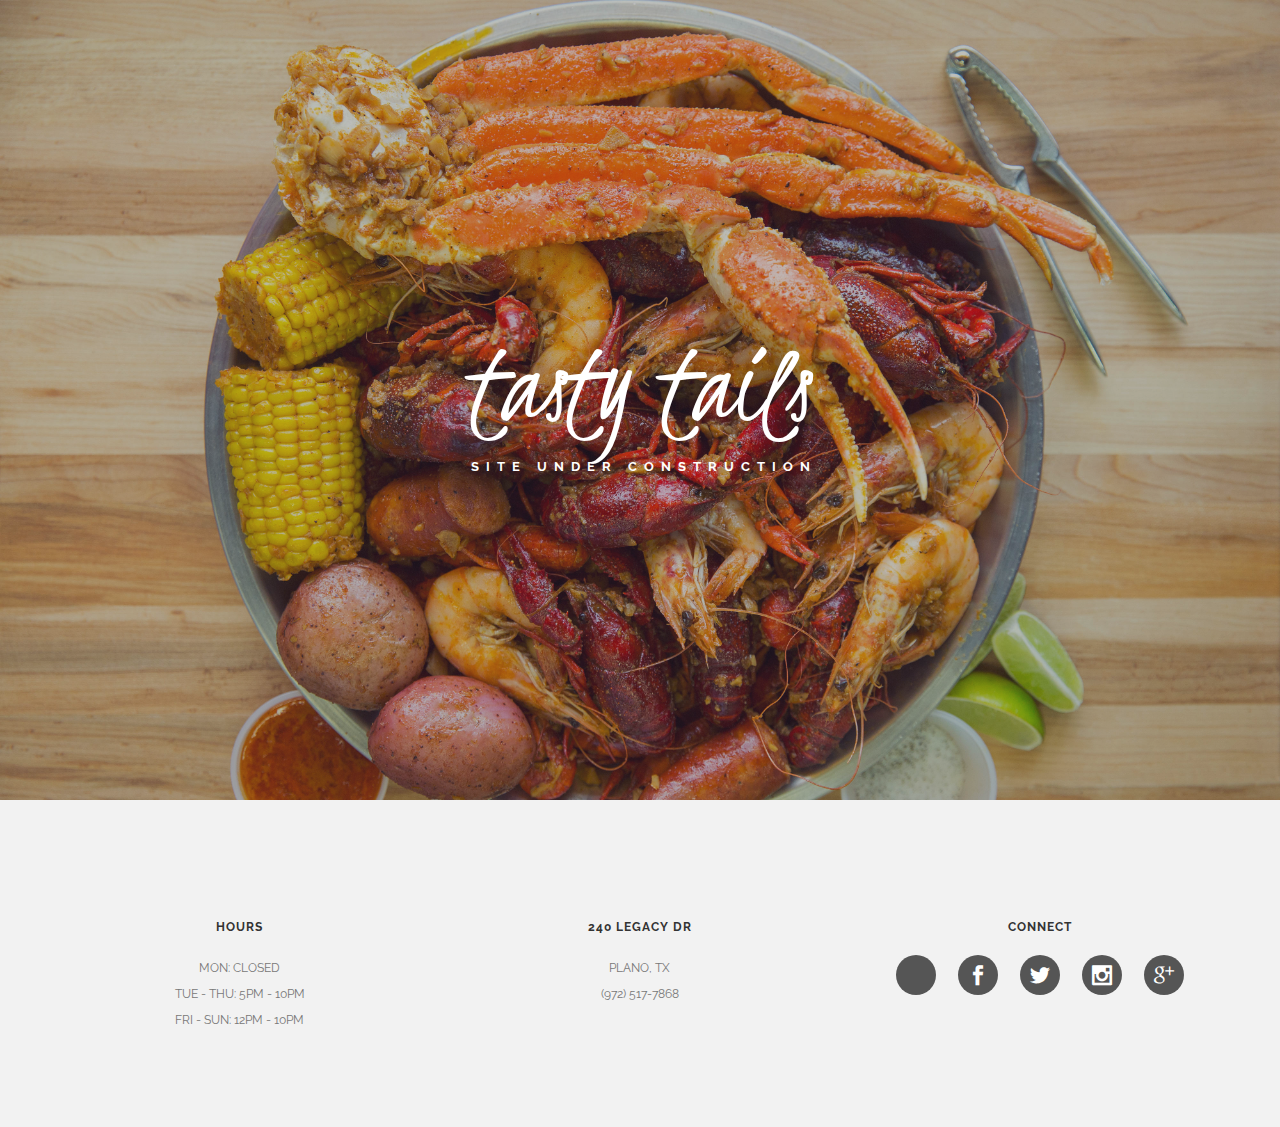
<file: index1.html>
<!doctype html>
<html class="no-js" lang="en">
  <head>
    <meta charset="utf-8" />
    <meta name="viewport" content="width=device-width, initial-scale=1.0" />
    <title>Tasty Tails Seafood</title>
    <link rel="stylesheet" href="css/foundation.css" />
    <link rel="stylesheet" href="css/flexslider.css" />
    <link rel="stylesheet" href="css/elegant-icons.css" />
    <link rel="stylesheet" href="css/line-icons.css" />
    <link rel="stylesheet" href="css/jquery-ui.min.css" />
    <link rel="stylesheet" href="css/style.css" />
    <link rel="stylesheet" href="css/responsive.css" />
    <link href='http://fonts.googleapis.com/css?family=Raleway:400,300,700%7CKristi%7CNixie+One' rel='stylesheet' type='text/css'>
    <script src="js/vendor/modernizr.js"></script>
  </head>
  <body>
	
			<div class="nav-container"></div>
			<div class="main-container">
			
			<section class="hero-slider parallax-header">
		<ul class="slides">
			<li>
				<div class="background-image-holder parallax-background">
					<div class="overlay background-dark-grey"></div>
					<img alt="Slide Background" class="background-image" src="img/trinity_rotated.jpg">
				</div>
				
				<!-- <div class="video-wrapper">
					<video autoplay="" muted="" loop="">
						<source src="video/video.webm" type="video/webm">
						<source src="video/video.mp4" type="video/mp4">
						<source src="video/video.ogv" type="video/ogg">	
					</video>
					<div class="overlay background-dark-grey"></div>
				</div> -->
			
			
				<div class="row slide-content parallax-title">
					<div class="medium-12 columns text-center">
						<div class="headline-style-1 parallax-title">
							<h1 class="text-white">Tasty Tails</h1>
							<span class="sub-title text-white">Site Under Construction</span>
						</div>
				
					</div>
				</div>
			</li>
		
			
		
		</ul>
	  </section>

	  
	  </div><!--end of main container-->
			<div class="footer-container">
			<footer class="footer-contact">
	  	<!-- <div class="row">
	  		<div class="medium-12 columns text-center">
				<div class="logo-holder">
					<img alt="Logo" src="img/logo-dark.png">
				</div>
				<hr>
	  		</div>
	  	</div> -->
	  	
	  	<div class="row">
	  		<div class="medium-4 columns text-center">
	  			<span class="sub-title">Hours</span>
	  			<p>
	  				Mon: Closed<br>
	  				Tue - Thu: 5PM - 10PM<br>
	  				Fri - Sun: 12PM - 10PM
	  			</p>
	  		</div>
	  		
	  		<div class="medium-4 columns text-center">
	  			<span class="sub-title">240 Legacy Dr </span>
	  			<p>
	  				Plano, TX<br>
	  				(972) 517-7868
	  			</p>
	  		</div>
	  		
	  		<div class="medium-4 columns text-center">
	  			<span class="sub-title">Connect</span><br>
	  			<ul class="social-profiles">
	  				<li><a href="http://www.yelp.com/biz/tasty-tails-plano" target="_blank"><i class="icon social_yelp"></i></a></li>
					<li><a href="https://www.facebook.com/TastyTails" target="_blank"><i class="icon social_facebook"></i></a></li>
					<li><a href="https://twitter.com/tasty_tails" target="_blank"><i class="icon social_twitter"></i></a></li>
					<li><a href="https://instagram.com/tastytails/" target="_blank"><i class="icon social_instagram"></i></a></li>
					<li><a href="https://plus.google.com/+TastyTailsPlano/posts" target="_blank"><i class="icon social_googleplus"></i></a></li>
				</ul>
	  		</div>
	  	</div>
	  </footer>
		</div>	
		
	<script src="js/vendor/jquery.js"></script>
    <script src="js/foundation.min.js"></script>
    <script src="js/smooth-scroll.js"></script>
    <script src="js/skrollr.min.js"></script>
    <script src="js/spectragram.js"></script>
    <script src="js/jquery-ui.min.js"></script>
    <script src="js/jquery.flexslider-min.js"></script>  
    <script src="js/scripts.js"></script>
    <script>
      $(document).foundation();
    </script>
  </body>
</html>
</file>
<file: css/elegant-icons.css>
@font-face {
	font-family: 'ElegantIcons';
	src:url('../fonts/ElegantIcons.eot');
	src:url('../fonts/ElegantIcons.eot?#iefix') format('embedded-opentype'),
		url('../fonts/ElegantIcons.woff') format('woff'),
		url('../fonts/ElegantIcons.ttf') format('truetype'),
		url('../fonts/ElegantIcons.svg#ElegantIcons') format('svg');
	font-weight: normal;
	font-style: normal;
}

/* Use the following CSS code if you want to use data attributes for inserting your icons */
[data-icon]:before {
	font-family: 'ElegantIcons';
	content: attr(data-icon);
	speak: none;
	font-weight: normal;
	font-variant: normal;
	text-transform: none;
	line-height: 1;
	-webkit-font-smoothing: antialiased;
	-moz-osx-font-smoothing: grayscale;
}

/* Use the following CSS code if you want to have a class per icon */
/*
Instead of a list of all class selectors,
you can use the generic selector below, but it's slower:
[class*="your-class-prefix"] {
*/
.arrow_up, .arrow_down, .arrow_left, .arrow_right, .arrow_left-up, .arrow_right-up, .arrow_right-down, .arrow_left-down, .arrow-up-down, .arrow_up-down_alt, .arrow_left-right_alt, .arrow_left-right, .arrow_expand_alt2, .arrow_expand_alt, .arrow_condense, .arrow_expand, .arrow_move, .arrow_carrot-up, .arrow_carrot-down, .arrow_carrot-left, .arrow_carrot-right, .arrow_carrot-2up, .arrow_carrot-2down, .arrow_carrot-2left, .arrow_carrot-2right, .arrow_carrot-up_alt2, .arrow_carrot-down_alt2, .arrow_carrot-left_alt2, .arrow_carrot-right_alt2, .arrow_carrot-2up_alt2, .arrow_carrot-2down_alt2, .arrow_carrot-2left_alt2, .arrow_carrot-2right_alt2, .arrow_triangle-up, .arrow_triangle-down, .arrow_triangle-left, .arrow_triangle-right, .arrow_triangle-up_alt2, .arrow_triangle-down_alt2, .arrow_triangle-left_alt2, .arrow_triangle-right_alt2, .arrow_back, .icon_minus-06, .icon_plus, .icon_close, .icon_check, .icon_minus_alt2, .icon_plus_alt2, .icon_close_alt2, .icon_check_alt2, .icon_zoom-out_alt, .icon_zoom-in_alt, .icon_search, .icon_box-empty, .icon_box-selected, .icon_minus-box, .icon_plus-box, .icon_box-checked, .icon_circle-empty, .icon_circle-slelected, .icon_stop_alt2, .icon_stop, .icon_pause_alt2, .icon_pause, .icon_menu, .icon_menu-square_alt2, .icon_menu-circle_alt2, .icon_ul, .icon_ol, .icon_adjust-horiz, .icon_adjust-vert, .icon_document_alt, .icon_documents_alt, .icon_pencil, .icon_pencil-edit_alt, .icon_pencil-edit, .icon_folder-alt, .icon_folder-open_alt, .icon_folder-add_alt, .icon_info_alt, .icon_error-oct_alt, .icon_error-circle_alt, .icon_error-triangle_alt, .icon_question_alt2, .icon_question, .icon_comment_alt, .icon_chat_alt, .icon_vol-mute_alt, .icon_volume-low_alt, .icon_volume-high_alt, .icon_quotations, .icon_quotations_alt2, .icon_clock_alt, .icon_lock_alt, .icon_lock-open_alt, .icon_key_alt, .icon_cloud_alt, .icon_cloud-upload_alt, .icon_cloud-download_alt, .icon_image, .icon_images, .icon_lightbulb_alt, .icon_gift_alt, .icon_house_alt, .icon_genius, .icon_mobile, .icon_tablet, .icon_laptop, .icon_desktop, .icon_camera_alt, .icon_mail_alt, .icon_cone_alt, .icon_ribbon_alt, .icon_bag_alt, .icon_creditcard, .icon_cart_alt, .icon_paperclip, .icon_tag_alt, .icon_tags_alt, .icon_trash_alt, .icon_cursor_alt, .icon_mic_alt, .icon_compass_alt, .icon_pin_alt, .icon_pushpin_alt, .icon_map_alt, .icon_drawer_alt, .icon_toolbox_alt, .icon_book_alt, .icon_calendar, .icon_film, .icon_table, .icon_contacts_alt, .icon_headphones, .icon_lifesaver, .icon_piechart, .icon_refresh, .icon_link_alt, .icon_link, .icon_loading, .icon_blocked, .icon_archive_alt, .icon_heart_alt, .icon_star_alt, .icon_star-half_alt, .icon_star, .icon_star-half, .icon_tools, .icon_tool, .icon_cog, .icon_cogs, .arrow_up_alt, .arrow_down_alt, .arrow_left_alt, .arrow_right_alt, .arrow_left-up_alt, .arrow_right-up_alt, .arrow_right-down_alt, .arrow_left-down_alt, .arrow_condense_alt, .arrow_expand_alt3, .arrow_carrot_up_alt, .arrow_carrot-down_alt, .arrow_carrot-left_alt, .arrow_carrot-right_alt, .arrow_carrot-2up_alt, .arrow_carrot-2dwnn_alt, .arrow_carrot-2left_alt, .arrow_carrot-2right_alt, .arrow_triangle-up_alt, .arrow_triangle-down_alt, .arrow_triangle-left_alt, .arrow_triangle-right_alt, .icon_minus_alt, .icon_plus_alt, .icon_close_alt, .icon_check_alt, .icon_zoom-out, .icon_zoom-in, .icon_stop_alt, .icon_menu-square_alt, .icon_menu-circle_alt, .icon_document, .icon_documents, .icon_pencil_alt, .icon_folder, .icon_folder-open, .icon_folder-add, .icon_folder_upload, .icon_folder_download, .icon_info, .icon_error-circle, .icon_error-oct, .icon_error-triangle, .icon_question_alt, .icon_comment, .icon_chat, .icon_vol-mute, .icon_volume-low, .icon_volume-high, .icon_quotations_alt, .icon_clock, .icon_lock, .icon_lock-open, .icon_key, .icon_cloud, .icon_cloud-upload, .icon_cloud-download, .icon_lightbulb, .icon_gift, .icon_house, .icon_camera, .icon_mail, .icon_cone, .icon_ribbon, .icon_bag, .icon_cart, .icon_tag, .icon_tags, .icon_trash, .icon_cursor, .icon_mic, .icon_compass, .icon_pin, .icon_pushpin, .icon_map, .icon_drawer, .icon_toolbox, .icon_book, .icon_contacts, .icon_archive, .icon_heart, .icon_profile, .icon_group, .icon_grid-2x2, .icon_grid-3x3, .icon_music, .icon_pause_alt, .icon_phone, .icon_upload, .icon_download, .social_facebook, .social_twitter, .social_pinterest, .social_googleplus, .social_tumblr, .social_tumbleupon, .social_wordpress, .social_instagram, .social_dribbble, .social_vimeo, .social_linkedin, .social_rss, .social_deviantart, .social_share, .social_myspace, .social_skype, .social_youtube, .social_picassa, .social_googledrive, .social_flickr, .social_blogger, .social_spotify, .social_delicious, .social_facebook_circle, .social_twitter_circle, .social_pinterest_circle, .social_googleplus_circle, .social_tumblr_circle, .social_stumbleupon_circle, .social_wordpress_circle, .social_instagram_circle, .social_dribbble_circle, .social_vimeo_circle, .social_linkedin_circle, .social_rss_circle, .social_deviantart_circle, .social_share_circle, .social_myspace_circle, .social_skype_circle, .social_youtube_circle, .social_picassa_circle, .social_googledrive_alt2, .social_flickr_circle, .social_blogger_circle, .social_spotify_circle, .social_delicious_circle, .social_facebook_square, .social_twitter_square, .social_pinterest_square, .social_googleplus_square, .social_tumblr_square, .social_stumbleupon_square, .social_wordpress_square, .social_instagram_square, .social_dribbble_square, .social_vimeo_square, .social_linkedin_square, .social_rss_square, .social_deviantart_square, .social_share_square, .social_myspace_square, .social_skype_square, .social_youtube_square, .social_picassa_square, .social_googledrive_square, .social_flickr_square, .social_blogger_square, .social_spotify_square, .social_delicious_square, .icon_printer, .icon_calulator, .icon_building, .icon_floppy, .icon_drive, .icon_search-2, .icon_id, .icon_id-2, .icon_puzzle, .icon_like, .icon_dislike, .icon_mug, .icon_currency, .icon_wallet, .icon_pens, .icon_easel, .icon_flowchart, .icon_datareport, .icon_briefcase, .icon_shield, .icon_percent, .icon_globe, .icon_globe-2, .icon_target, .icon_hourglass, .icon_balance, .icon_rook, .icon_printer-alt, .icon_calculator_alt, .icon_building_alt, .icon_floppy_alt, .icon_drive_alt, .icon_search_alt, .icon_id_alt, .icon_id-2_alt, .icon_puzzle_alt, .icon_like_alt, .icon_dislike_alt, .icon_mug_alt, .icon_currency_alt, .icon_wallet_alt, .icon_pens_alt, .icon_easel_alt, .icon_flowchart_alt, .icon_datareport_alt, .icon_briefcase_alt, .icon_shield_alt, .icon_percent_alt, .icon_globe_alt, .icon_clipboard {
	font-family: 'ElegantIcons';
	speak: none;
	font-style: normal;
	font-weight: normal;
	font-variant: normal;
	text-transform: none;
	line-height: 1;
	-webkit-font-smoothing: antialiased;
}
.arrow_up:before {
	content: "\21";
}
.arrow_down:before {
	content: "\22";
}
.arrow_left:before {
	content: "\23";
}
.arrow_right:before {
	content: "\24";
}
.arrow_left-up:before {
	content: "\25";
}
.arrow_right-up:before {
	content: "\26";
}
.arrow_right-down:before {
	content: "\27";
}
.arrow_left-down:before {
	content: "\28";
}
.arrow-up-down:before {
	content: "\29";
}
.arrow_up-down_alt:before {
	content: "\2a";
}
.arrow_left-right_alt:before {
	content: "\2b";
}
.arrow_left-right:before {
	content: "\2c";
}
.arrow_expand_alt2:before {
	content: "\2d";
}
.arrow_expand_alt:before {
	content: "\2e";
}
.arrow_condense:before {
	content: "\2f";
}
.arrow_expand:before {
	content: "\30";
}
.arrow_move:before {
	content: "\31";
}
.arrow_carrot-up:before {
	content: "\32";
}
.arrow_carrot-down:before {
	content: "\33";
}
.arrow_carrot-left:before {
	content: "\34";
}
.arrow_carrot-right:before {
	content: "\35";
}
.arrow_carrot-2up:before {
	content: "\36";
}
.arrow_carrot-2down:before {
	content: "\37";
}
.arrow_carrot-2left:before {
	content: "\38";
}
.arrow_carrot-2right:before {
	content: "\39";
}
.arrow_carrot-up_alt2:before {
	content: "\3a";
}
.arrow_carrot-down_alt2:before {
	content: "\3b";
}
.arrow_carrot-left_alt2:before {
	content: "\3c";
}
.arrow_carrot-right_alt2:before {
	content: "\3d";
}
.arrow_carrot-2up_alt2:before {
	content: "\3e";
}
.arrow_carrot-2down_alt2:before {
	content: "\3f";
}
.arrow_carrot-2left_alt2:before {
	content: "\40";
}
.arrow_carrot-2right_alt2:before {
	content: "\41";
}
.arrow_triangle-up:before {
	content: "\42";
}
.arrow_triangle-down:before {
	content: "\43";
}
.arrow_triangle-left:before {
	content: "\44";
}
.arrow_triangle-right:before {
	content: "\45";
}
.arrow_triangle-up_alt2:before {
	content: "\46";
}
.arrow_triangle-down_alt2:before {
	content: "\47";
}
.arrow_triangle-left_alt2:before {
	content: "\48";
}
.arrow_triangle-right_alt2:before {
	content: "\49";
}
.arrow_back:before {
	content: "\4a";
}
.icon_minus-06:before {
	content: "\4b";
}
.icon_plus:before {
	content: "\4c";
}
.icon_close:before {
	content: "\4d";
}
.icon_check:before {
	content: "\4e";
}
.icon_minus_alt2:before {
	content: "\4f";
}
.icon_plus_alt2:before {
	content: "\50";
}
.icon_close_alt2:before {
	content: "\51";
}
.icon_check_alt2:before {
	content: "\52";
}
.icon_zoom-out_alt:before {
	content: "\53";
}
.icon_zoom-in_alt:before {
	content: "\54";
}
.icon_search:before {
	content: "\55";
}
.icon_box-empty:before {
	content: "\56";
}
.icon_box-selected:before {
	content: "\57";
}
.icon_minus-box:before {
	content: "\58";
}
.icon_plus-box:before {
	content: "\59";
}
.icon_box-checked:before {
	content: "\5a";
}
.icon_circle-empty:before {
	content: "\5b";
}
.icon_circle-slelected:before {
	content: "\5c";
}
.icon_stop_alt2:before {
	content: "\5d";
}
.icon_stop:before {
	content: "\5e";
}
.icon_pause_alt2:before {
	content: "\5f";
}
.icon_pause:before {
	content: "\60";
}
.icon_menu:before {
	content: "\61";
}
.icon_menu-square_alt2:before {
	content: "\62";
}
.icon_menu-circle_alt2:before {
	content: "\63";
}
.icon_ul:before {
	content: "\64";
}
.icon_ol:before {
	content: "\65";
}
.icon_adjust-horiz:before {
	content: "\66";
}
.icon_adjust-vert:before {
	content: "\67";
}
.icon_document_alt:before {
	content: "\68";
}
.icon_documents_alt:before {
	content: "\69";
}
.icon_pencil:before {
	content: "\6a";
}
.icon_pencil-edit_alt:before {
	content: "\6b";
}
.icon_pencil-edit:before {
	content: "\6c";
}
.icon_folder-alt:before {
	content: "\6d";
}
.icon_folder-open_alt:before {
	content: "\6e";
}
.icon_folder-add_alt:before {
	content: "\6f";
}
.icon_info_alt:before {
	content: "\70";
}
.icon_error-oct_alt:before {
	content: "\71";
}
.icon_error-circle_alt:before {
	content: "\72";
}
.icon_error-triangle_alt:before {
	content: "\73";
}
.icon_question_alt2:before {
	content: "\74";
}
.icon_question:before {
	content: "\75";
}
.icon_comment_alt:before {
	content: "\76";
}
.icon_chat_alt:before {
	content: "\77";
}
.icon_vol-mute_alt:before {
	content: "\78";
}
.icon_volume-low_alt:before {
	content: "\79";
}
.icon_volume-high_alt:before {
	content: "\7a";
}
.icon_quotations:before {
	content: "\7b";
}
.icon_quotations_alt2:before {
	content: "\7c";
}
.icon_clock_alt:before {
	content: "\7d";
}
.icon_lock_alt:before {
	content: "\7e";
}
.icon_lock-open_alt:before {
	content: "\e000";
}
.icon_key_alt:before {
	content: "\e001";
}
.icon_cloud_alt:before {
	content: "\e002";
}
.icon_cloud-upload_alt:before {
	content: "\e003";
}
.icon_cloud-download_alt:before {
	content: "\e004";
}
.icon_image:before {
	content: "\e005";
}
.icon_images:before {
	content: "\e006";
}
.icon_lightbulb_alt:before {
	content: "\e007";
}
.icon_gift_alt:before {
	content: "\e008";
}
.icon_house_alt:before {
	content: "\e009";
}
.icon_genius:before {
	content: "\e00a";
}
.icon_mobile:before {
	content: "\e00b";
}
.icon_tablet:before {
	content: "\e00c";
}
.icon_laptop:before {
	content: "\e00d";
}
.icon_desktop:before {
	content: "\e00e";
}
.icon_camera_alt:before {
	content: "\e00f";
}
.icon_mail_alt:before {
	content: "\e010";
}
.icon_cone_alt:before {
	content: "\e011";
}
.icon_ribbon_alt:before {
	content: "\e012";
}
.icon_bag_alt:before {
	content: "\e013";
}
.icon_creditcard:before {
	content: "\e014";
}
.icon_cart_alt:before {
	content: "\e015";
}
.icon_paperclip:before {
	content: "\e016";
}
.icon_tag_alt:before {
	content: "\e017";
}
.icon_tags_alt:before {
	content: "\e018";
}
.icon_trash_alt:before {
	content: "\e019";
}
.icon_cursor_alt:before {
	content: "\e01a";
}
.icon_mic_alt:before {
	content: "\e01b";
}
.icon_compass_alt:before {
	content: "\e01c";
}
.icon_pin_alt:before {
	content: "\e01d";
}
.icon_pushpin_alt:before {
	content: "\e01e";
}
.icon_map_alt:before {
	content: "\e01f";
}
.icon_drawer_alt:before {
	content: "\e020";
}
.icon_toolbox_alt:before {
	content: "\e021";
}
.icon_book_alt:before {
	content: "\e022";
}
.icon_calendar:before {
	content: "\e023";
}
.icon_film:before {
	content: "\e024";
}
.icon_table:before {
	content: "\e025";
}
.icon_contacts_alt:before {
	content: "\e026";
}
.icon_headphones:before {
	content: "\e027";
}
.icon_lifesaver:before {
	content: "\e028";
}
.icon_piechart:before {
	content: "\e029";
}
.icon_refresh:before {
	content: "\e02a";
}
.icon_link_alt:before {
	content: "\e02b";
}
.icon_link:before {
	content: "\e02c";
}
.icon_loading:before {
	content: "\e02d";
}
.icon_blocked:before {
	content: "\e02e";
}
.icon_archive_alt:before {
	content: "\e02f";
}
.icon_heart_alt:before {
	content: "\e030";
}
.icon_star_alt:before {
	content: "\e031";
}
.icon_star-half_alt:before {
	content: "\e032";
}
.icon_star:before {
	content: "\e033";
}
.icon_star-half:before {
	content: "\e034";
}
.icon_tools:before {
	content: "\e035";
}
.icon_tool:before {
	content: "\e036";
}
.icon_cog:before {
	content: "\e037";
}
.icon_cogs:before {
	content: "\e038";
}
.arrow_up_alt:before {
	content: "\e039";
}
.arrow_down_alt:before {
	content: "\e03a";
}
.arrow_left_alt:before {
	content: "\e03b";
}
.arrow_right_alt:before {
	content: "\e03c";
}
.arrow_left-up_alt:before {
	content: "\e03d";
}
.arrow_right-up_alt:before {
	content: "\e03e";
}
.arrow_right-down_alt:before {
	content: "\e03f";
}
.arrow_left-down_alt:before {
	content: "\e040";
}
.arrow_condense_alt:before {
	content: "\e041";
}
.arrow_expand_alt3:before {
	content: "\e042";
}
.arrow_carrot_up_alt:before {
	content: "\e043";
}
.arrow_carrot-down_alt:before {
	content: "\e044";
}
.arrow_carrot-left_alt:before {
	content: "\e045";
}
.arrow_carrot-right_alt:before {
	content: "\e046";
}
.arrow_carrot-2up_alt:before {
	content: "\e047";
}
.arrow_carrot-2dwnn_alt:before {
	content: "\e048";
}
.arrow_carrot-2left_alt:before {
	content: "\e049";
}
.arrow_carrot-2right_alt:before {
	content: "\e04a";
}
.arrow_triangle-up_alt:before {
	content: "\e04b";
}
.arrow_triangle-down_alt:before {
	content: "\e04c";
}
.arrow_triangle-left_alt:before {
	content: "\e04d";
}
.arrow_triangle-right_alt:before {
	content: "\e04e";
}
.icon_minus_alt:before {
	content: "\e04f";
}
.icon_plus_alt:before {
	content: "\e050";
}
.icon_close_alt:before {
	content: "\e051";
}
.icon_check_alt:before {
	content: "\e052";
}
.icon_zoom-out:before {
	content: "\e053";
}
.icon_zoom-in:before {
	content: "\e054";
}
.icon_stop_alt:before {
	content: "\e055";
}
.icon_menu-square_alt:before {
	content: "\e056";
}
.icon_menu-circle_alt:before {
	content: "\e057";
}
.icon_document:before {
	content: "\e058";
}
.icon_documents:before {
	content: "\e059";
}
.icon_pencil_alt:before {
	content: "\e05a";
}
.icon_folder:before {
	content: "\e05b";
}
.icon_folder-open:before {
	content: "\e05c";
}
.icon_folder-add:before {
	content: "\e05d";
}
.icon_folder_upload:before {
	content: "\e05e";
}
.icon_folder_download:before {
	content: "\e05f";
}
.icon_info:before {
	content: "\e060";
}
.icon_error-circle:before {
	content: "\e061";
}
.icon_error-oct:before {
	content: "\e062";
}
.icon_error-triangle:before {
	content: "\e063";
}
.icon_question_alt:before {
	content: "\e064";
}
.icon_comment:before {
	content: "\e065";
}
.icon_chat:before {
	content: "\e066";
}
.icon_vol-mute:before {
	content: "\e067";
}
.icon_volume-low:before {
	content: "\e068";
}
.icon_volume-high:before {
	content: "\e069";
}
.icon_quotations_alt:before {
	content: "\e06a";
}
.icon_clock:before {
	content: "\e06b";
}
.icon_lock:before {
	content: "\e06c";
}
.icon_lock-open:before {
	content: "\e06d";
}
.icon_key:before {
	content: "\e06e";
}
.icon_cloud:before {
	content: "\e06f";
}
.icon_cloud-upload:before {
	content: "\e070";
}
.icon_cloud-download:before {
	content: "\e071";
}
.icon_lightbulb:before {
	content: "\e072";
}
.icon_gift:before {
	content: "\e073";
}
.icon_house:before {
	content: "\e074";
}
.icon_camera:before {
	content: "\e075";
}
.icon_mail:before {
	content: "\e076";
}
.icon_cone:before {
	content: "\e077";
}
.icon_ribbon:before {
	content: "\e078";
}
.icon_bag:before {
	content: "\e079";
}
.icon_cart:before {
	content: "\e07a";
}
.icon_tag:before {
	content: "\e07b";
}
.icon_tags:before {
	content: "\e07c";
}
.icon_trash:before {
	content: "\e07d";
}
.icon_cursor:before {
	content: "\e07e";
}
.icon_mic:before {
	content: "\e07f";
}
.icon_compass:before {
	content: "\e080";
}
.icon_pin:before {
	content: "\e081";
}
.icon_pushpin:before {
	content: "\e082";
}
.icon_map:before {
	content: "\e083";
}
.icon_drawer:before {
	content: "\e084";
}
.icon_toolbox:before {
	content: "\e085";
}
.icon_book:before {
	content: "\e086";
}
.icon_contacts:before {
	content: "\e087";
}
.icon_archive:before {
	content: "\e088";
}
.icon_heart:before {
	content: "\e089";
}
.icon_profile:before {
	content: "\e08a";
}
.icon_group:before {
	content: "\e08b";
}
.icon_grid-2x2:before {
	content: "\e08c";
}
.icon_grid-3x3:before {
	content: "\e08d";
}
.icon_music:before {
	content: "\e08e";
}
.icon_pause_alt:before {
	content: "\e08f";
}
.icon_phone:before {
	content: "\e090";
}
.icon_upload:before {
	content: "\e091";
}
.icon_download:before {
	content: "\e092";
}
.social_facebook:before {
	content: "\e093";
}
.social_twitter:before {
	content: "\e094";
}
.social_pinterest:before {
	content: "\e095";
}
.social_googleplus:before {
	content: "\e096";
}
.social_tumblr:before {
	content: "\e097";
}
.social_tumbleupon:before {
	content: "\e098";
}
.social_wordpress:before {
	content: "\e099";
}
.social_instagram:before {
	content: "\e09a";
}
.social_dribbble:before {
	content: "\e09b";
}
.social_vimeo:before {
	content: "\e09c";
}
.social_linkedin:before {
	content: "\e09d";
}
.social_rss:before {
	content: "\e09e";
}
.social_deviantart:before {
	content: "\e09f";
}
.social_share:before {
	content: "\e0a0";
}
.social_myspace:before {
	content: "\e0a1";
}
.social_skype:before {
	content: "\e0a2";
}
.social_youtube:before {
	content: "\e0a3";
}
.social_picassa:before {
	content: "\e0a4";
}
.social_googledrive:before {
	content: "\e0a5";
}
.social_flickr:before {
	content: "\e0a6";
}
.social_blogger:before {
	content: "\e0a7";
}
.social_spotify:before {
	content: "\e0a8";
}
.social_delicious:before {
	content: "\e0a9";
}
.social_facebook_circle:before {
	content: "\e0aa";
}
.social_twitter_circle:before {
	content: "\e0ab";
}
.social_pinterest_circle:before {
	content: "\e0ac";
}
.social_googleplus_circle:before {
	content: "\e0ad";
}
.social_tumblr_circle:before {
	content: "\e0ae";
}
.social_stumbleupon_circle:before {
	content: "\e0af";
}
.social_wordpress_circle:before {
	content: "\e0b0";
}
.social_instagram_circle:before {
	content: "\e0b1";
}
.social_dribbble_circle:before {
	content: "\e0b2";
}
.social_vimeo_circle:before {
	content: "\e0b3";
}
.social_linkedin_circle:before {
	content: "\e0b4";
}
.social_rss_circle:before {
	content: "\e0b5";
}
.social_deviantart_circle:before {
	content: "\e0b6";
}
.social_share_circle:before {
	content: "\e0b7";
}
.social_myspace_circle:before {
	content: "\e0b8";
}
.social_skype_circle:before {
	content: "\e0b9";
}
.social_youtube_circle:before {
	content: "\e0ba";
}
.social_picassa_circle:before {
	content: "\e0bb";
}
.social_googledrive_alt2:before {
	content: "\e0bc";
}
.social_flickr_circle:before {
	content: "\e0bd";
}
.social_blogger_circle:before {
	content: "\e0be";
}
.social_spotify_circle:before {
	content: "\e0bf";
}
.social_delicious_circle:before {
	content: "\e0c0";
}
.social_facebook_square:before {
	content: "\e0c1";
}
.social_twitter_square:before {
	content: "\e0c2";
}
.social_pinterest_square:before {
	content: "\e0c3";
}
.social_googleplus_square:before {
	content: "\e0c4";
}
.social_tumblr_square:before {
	content: "\e0c5";
}
.social_stumbleupon_square:before {
	content: "\e0c6";
}
.social_wordpress_square:before {
	content: "\e0c7";
}
.social_instagram_square:before {
	content: "\e0c8";
}
.social_dribbble_square:before {
	content: "\e0c9";
}
.social_vimeo_square:before {
	content: "\e0ca";
}
.social_linkedin_square:before {
	content: "\e0cb";
}
.social_rss_square:before {
	content: "\e0cc";
}
.social_deviantart_square:before {
	content: "\e0cd";
}
.social_share_square:before {
	content: "\e0ce";
}
.social_myspace_square:before {
	content: "\e0cf";
}
.social_skype_square:before {
	content: "\e0d0";
}
.social_youtube_square:before {
	content: "\e0d1";
}
.social_picassa_square:before {
	content: "\e0d2";
}
.social_googledrive_square:before {
	content: "\e0d3";
}
.social_flickr_square:before {
	content: "\e0d4";
}
.social_blogger_square:before {
	content: "\e0d5";
}
.social_spotify_square:before {
	content: "\e0d6";
}
.social_delicious_square:before {
	content: "\e0d7";
}
.icon_printer:before {
	content: "\e103";
}
.icon_calulator:before {
	content: "\e0ee";
}
.icon_building:before {
	content: "\e0ef";
}
.icon_floppy:before {
	content: "\e0e8";
}
.icon_drive:before {
	content: "\e0ea";
}
.icon_search-2:before {
	content: "\e101";
}
.icon_id:before {
	content: "\e107";
}
.icon_id-2:before {
	content: "\e108";
}
.icon_puzzle:before {
	content: "\e102";
}
.icon_like:before {
	content: "\e106";
}
.icon_dislike:before {
	content: "\e0eb";
}
.icon_mug:before {
	content: "\e105";
}
.icon_currency:before {
	content: "\e0ed";
}
.icon_wallet:before {
	content: "\e100";
}
.icon_pens:before {
	content: "\e104";
}
.icon_easel:before {
	content: "\e0e9";
}
.icon_flowchart:before {
	content: "\e109";
}
.icon_datareport:before {
	content: "\e0ec";
}
.icon_briefcase:before {
	content: "\e0fe";
}
.icon_shield:before {
	content: "\e0f6";
}
.icon_percent:before {
	content: "\e0fb";
}
.icon_globe:before {
	content: "\e0e2";
}
.icon_globe-2:before {
	content: "\e0e3";
}
.icon_target:before {
	content: "\e0f5";
}
.icon_hourglass:before {
	content: "\e0e1";
}
.icon_balance:before {
	content: "\e0ff";
}
.icon_rook:before {
	content: "\e0f8";
}
.icon_printer-alt:before {
	content: "\e0fa";
}
.icon_calculator_alt:before {
	content: "\e0e7";
}
.icon_building_alt:before {
	content: "\e0fd";
}
.icon_floppy_alt:before {
	content: "\e0e4";
}
.icon_drive_alt:before {
	content: "\e0e5";
}
.icon_search_alt:before {
	content: "\e0f7";
}
.icon_id_alt:before {
	content: "\e0e0";
}
.icon_id-2_alt:before {
	content: "\e0fc";
}
.icon_puzzle_alt:before {
	content: "\e0f9";
}
.icon_like_alt:before {
	content: "\e0dd";
}
.icon_dislike_alt:before {
	content: "\e0f1";
}
.icon_mug_alt:before {
	content: "\e0dc";
}
.icon_currency_alt:before {
	content: "\e0f3";
}
.icon_wallet_alt:before {
	content: "\e0d8";
}
.icon_pens_alt:before {
	content: "\e0db";
}
.icon_easel_alt:before {
	content: "\e0f0";
}
.icon_flowchart_alt:before {
	content: "\e0df";
}
.icon_datareport_alt:before {
	content: "\e0f2";
}
.icon_briefcase_alt:before {
	content: "\e0f4";
}
.icon_shield_alt:before {
	content: "\e0d9";
}
.icon_percent_alt:before {
	content: "\e0da";
}
.icon_globe_alt:before {
	content: "\e0de";
}
.icon_clipboard:before {
	content: "\e0e6";
}


	.glyph {
		float: left;
		text-align: center;
		padding: .75em;
		margin: .4em 1.5em .75em 0;
		width: 6em;
text-shadow: none;
	}
        .glyph_big {
        font-size: 128px;
        color: #59c5dc;
        float: left;
        margin-right: 20px;
        }

        .glyph div { padding-bottom: 10px;}

	.glyph input {
		font-family: consolas, monospace;
		font-size: 12px;
		width: 100%;
		text-align: center;
		border: 0;
		box-shadow: 0 0 0 1px #ccc;
		padding: .2em;
                -moz-border-radius: 5px;
                -webkit-border-radius: 5px;
	}
	.centered {
		margin-left: auto;
		margin-right: auto;
	}
	.glyph .fs1 {
		font-size: 2em;
	}
</file>
<file: css/line-icons.css>
@font-face {
	font-family: 'et-line';
	src:url('../fonts/et-line.eot');
	src:url('../fonts/et-line.eot?#iefix') format('embedded-opentype'),
		url('../fonts/et-line.woff') format('woff'),
		url('../fonts/et-line.ttf') format('truetype'),
		url('../fonts/et-line.svg#et-line') format('svg');
	font-weight: normal;
	font-style: normal;
}

/* Use the following CSS code if you want to use data attributes for inserting your icons */
[data-icon]:before {
	font-family: 'et-line';
	content: attr(data-icon);
	speak: none;
	font-weight: normal;
	font-variant: normal;
	text-transform: none;
	line-height: 1;
	-webkit-font-smoothing: antialiased;
	-moz-osx-font-smoothing: grayscale;
	display:inline-block;
}

/* Use the following CSS code if you want to have a class per icon */
/*
Instead of a list of all class selectors,
you can use the generic selector below, but it's slower:
[class*="icon-"] {
*/
.icon-mobile, .icon-laptop, .icon-desktop, .icon-tablet, .icon-phone, .icon-document, .icon-documents, .icon-search, .icon-clipboard, .icon-newspaper, .icon-notebook, .icon-book-open, .icon-browser, .icon-calendar, .icon-presentation, .icon-picture, .icon-pictures, .icon-video, .icon-camera, .icon-printer, .icon-toolbox, .icon-briefcase, .icon-wallet, .icon-gift, .icon-bargraph, .icon-grid, .icon-expand, .icon-focus, .icon-edit, .icon-adjustments, .icon-ribbon, .icon-hourglass, .icon-lock, .icon-megaphone, .icon-shield, .icon-trophy, .icon-flag, .icon-map, .icon-puzzle, .icon-basket, .icon-envelope, .icon-streetsign, .icon-telescope, .icon-gears, .icon-key, .icon-paperclip, .icon-attachment, .icon-pricetags, .icon-lightbulb, .icon-layers, .icon-pencil, .icon-tools, .icon-tools-2, .icon-scissors, .icon-paintbrush, .icon-magnifying-glass, .icon-circle-compass, .icon-linegraph, .icon-mic, .icon-strategy, .icon-beaker, .icon-caution, .icon-recycle, .icon-anchor, .icon-profile-male, .icon-profile-female, .icon-bike, .icon-wine, .icon-hotairballoon, .icon-globe, .icon-genius, .icon-map-pin, .icon-dial, .icon-chat, .icon-heart, .icon-cloud, .icon-upload, .icon-download, .icon-target, .icon-hazardous, .icon-piechart, .icon-speedometer, .icon-global, .icon-compass, .icon-lifesaver, .icon-clock, .icon-aperture, .icon-quote, .icon-scope, .icon-alarmclock, .icon-refresh, .icon-happy, .icon-sad, .icon-facebook, .icon-twitter, .icon-googleplus, .icon-rss, .icon-tumblr, .icon-linkedin, .icon-dribbble {
	font-family: 'et-line';
	speak: none;
	font-style: normal;
	font-weight: normal;
	font-variant: normal;
	text-transform: none;
	line-height: 1;
	-webkit-font-smoothing: antialiased;
	-moz-osx-font-smoothing: grayscale;
	display:inline-block;
}
.icon-mobile:before {
	content: "\e000";
}
.icon-laptop:before {
	content: "\e001";
}
.icon-desktop:before {
	content: "\e002";
}
.icon-tablet:before {
	content: "\e003";
}
.icon-phone:before {
	content: "\e004";
}
.icon-document:before {
	content: "\e005";
}
.icon-documents:before {
	content: "\e006";
}
.icon-search:before {
	content: "\e007";
}
.icon-clipboard:before {
	content: "\e008";
}
.icon-newspaper:before {
	content: "\e009";
}
.icon-notebook:before {
	content: "\e00a";
}
.icon-book-open:before {
	content: "\e00b";
}
.icon-browser:before {
	content: "\e00c";
}
.icon-calendar:before {
	content: "\e00d";
}
.icon-presentation:before {
	content: "\e00e";
}
.icon-picture:before {
	content: "\e00f";
}
.icon-pictures:before {
	content: "\e010";
}
.icon-video:before {
	content: "\e011";
}
.icon-camera:before {
	content: "\e012";
}
.icon-printer:before {
	content: "\e013";
}
.icon-toolbox:before {
	content: "\e014";
}
.icon-briefcase:before {
	content: "\e015";
}
.icon-wallet:before {
	content: "\e016";
}
.icon-gift:before {
	content: "\e017";
}
.icon-bargraph:before {
	content: "\e018";
}
.icon-grid:before {
	content: "\e019";
}
.icon-expand:before {
	content: "\e01a";
}
.icon-focus:before {
	content: "\e01b";
}
.icon-edit:before {
	content: "\e01c";
}
.icon-adjustments:before {
	content: "\e01d";
}
.icon-ribbon:before {
	content: "\e01e";
}
.icon-hourglass:before {
	content: "\e01f";
}
.icon-lock:before {
	content: "\e020";
}
.icon-megaphone:before {
	content: "\e021";
}
.icon-shield:before {
	content: "\e022";
}
.icon-trophy:before {
	content: "\e023";
}
.icon-flag:before {
	content: "\e024";
}
.icon-map:before {
	content: "\e025";
}
.icon-puzzle:before {
	content: "\e026";
}
.icon-basket:before {
	content: "\e027";
}
.icon-envelope:before {
	content: "\e028";
}
.icon-streetsign:before {
	content: "\e029";
}
.icon-telescope:before {
	content: "\e02a";
}
.icon-gears:before {
	content: "\e02b";
}
.icon-key:before {
	content: "\e02c";
}
.icon-paperclip:before {
	content: "\e02d";
}
.icon-attachment:before {
	content: "\e02e";
}
.icon-pricetags:before {
	content: "\e02f";
}
.icon-lightbulb:before {
	content: "\e030";
}
.icon-layers:before {
	content: "\e031";
}
.icon-pencil:before {
	content: "\e032";
}
.icon-tools:before {
	content: "\e033";
}
.icon-tools-2:before {
	content: "\e034";
}
.icon-scissors:before {
	content: "\e035";
}
.icon-paintbrush:before {
	content: "\e036";
}
.icon-magnifying-glass:before {
	content: "\e037";
}
.icon-circle-compass:before {
	content: "\e038";
}
.icon-linegraph:before {
	content: "\e039";
}
.icon-mic:before {
	content: "\e03a";
}
.icon-strategy:before {
	content: "\e03b";
}
.icon-beaker:before {
	content: "\e03c";
}
.icon-caution:before {
	content: "\e03d";
}
.icon-recycle:before {
	content: "\e03e";
}
.icon-anchor:before {
	content: "\e03f";
}
.icon-profile-male:before {
	content: "\e040";
}
.icon-profile-female:before {
	content: "\e041";
}
.icon-bike:before {
	content: "\e042";
}
.icon-wine:before {
	content: "\e043";
}
.icon-hotairballoon:before {
	content: "\e044";
}
.icon-globe:before {
	content: "\e045";
}
.icon-genius:before {
	content: "\e046";
}
.icon-map-pin:before {
	content: "\e047";
}
.icon-dial:before {
	content: "\e048";
}
.icon-chat:before {
	content: "\e049";
}
.icon-heart:before {
	content: "\e04a";
}
.icon-cloud:before {
	content: "\e04b";
}
.icon-upload:before {
	content: "\e04c";
}
.icon-download:before {
	content: "\e04d";
}
.icon-target:before {
	content: "\e04e";
}
.icon-hazardous:before {
	content: "\e04f";
}
.icon-piechart:before {
	content: "\e050";
}
.icon-speedometer:before {
	content: "\e051";
}
.icon-global:before {
	content: "\e052";
}
.icon-compass:before {
	content: "\e053";
}
.icon-lifesaver:before {
	content: "\e054";
}
.icon-clock:before {
	content: "\e055";
}
.icon-aperture:before {
	content: "\e056";
}
.icon-quote:before {
	content: "\e057";
}
.icon-scope:before {
	content: "\e058";
}
.icon-alarmclock:before {
	content: "\e059";
}
.icon-refresh:before {
	content: "\e05a";
}
.icon-happy:before {
	content: "\e05b";
}
.icon-sad:before {
	content: "\e05c";
}
.icon-facebook:before {
	content: "\e05d";
}
.icon-twitter:before {
	content: "\e05e";
}
.icon-googleplus:before {
	content: "\e05f";
}
.icon-rss:before {
	content: "\e060";
}
.icon-tumblr:before {
	content: "\e061";
}
.icon-linkedin:before {
	content: "\e062";
}
.icon-dribbble:before {
	content: "\e063";
}
</file>
<file: css/style.css>
/**** GLOBAL STYLES ****/

body{ font-family: 'Raleway',"Helvetica Neue", "Helvetica", Helvetica, Arial, sans-sub-title; color: #777777; -webkit-font-smoothing: antialiased; }
ul{ list-style: none; margin: 0px; }
hr{ margin: 33px 0px; border-color: #e1e1e1; }
.background-highlight{ background: #f5f5f5; }
a:focus{ color: #ddd; }
.button:hover{ color: #fff; }

.main-container{ position: relative; -webkit-transition: all .5s ease; transition: all .5s ease; -moz-transition: all .5s ease; -webkit-transform: translate3d(0,0,0); -moz-transform: translate3d(0,0,0); transform: translate3d(0,0,0); overflow: hidden; -webkit-backface-visibility: hidden;  }

/* LIFE EASIER-ERERS */

.offix{ overflow: hidden; }
.block{ display: block; }

.left-align{ left: 0; }
.right-align{ right: 0; }

/***** TYPOGRAPHY *****/

h1, h2, h3, h4, h5, h6{ font-family: 'Nixie One','Raleway',"Helvetica Neue", "Helvetica", Helvetica, Arial, sans-sub-title; color: #333333; font-weight: 300; text-transform: uppercase;  }
h3{ font-size: 30px; margin-bottom: 33px; }

p{ font-size: 14px; line-height: 26px; }
p:last-child{ margin-bottom: 0px; }
p.lead{ font-size: 26px; color: #333; line-height: 35px; margin-bottom: 22px; }

.sub-title{ text-transform: uppercase; font-weight: bold; letter-spacing: 3px; font-size: 12px; display: inline-block; color: #333333; }
.text-white{ color: #fff; }

.icon-large{ font-size: 33px; display: inline-block; margin-bottom: 22px; }

a.large-link{ font-size: 13px; border-bottom: 1px solid; letter-spacing: 3px; font-weight: bold; padding-bottom: 4px; text-transform: uppercase; margin-bottom: 7px; }

/* TITLE STYLES */

.page-title{ margin-bottom: 66px; }

.title-style-1 span{ text-transform: uppercase; font-size: 22px; color: #333; }
.title-style-1 .span-holder{ padding: 11px; border: 2px solid; background: #fff; position: relative; z-index: 2; display: inline-block; }
.title-style-1 h3{ margin: 0px; line-height: 1; }

/***** COLORS *****/

.background-dark-grey{ background: #333333; }
.background-mid-grey{ background: #f2f2f2; }

/***** SPACING *****/

section{ padding-top: 99px; padding-bottom: 111px; position: relative; z-index: 2; background: #fff; }
.pad-small{ padding-top: 66px; padding-bottom: 66px; }
.pad-large{ padding: 250px 0px !important; }
.pad-small-bottom{ padding-bottom: 77px; }

.push-small{ margin-bottom: 11px; }
.push-large{ margin-bottom: 44px; }

.no-left-pad{ padding-left: 0px !important; }
.no-right-pad{ padding-right: 0px !important; }

/***** BUTTONS *****/

.button{ display: inline-block; background: #444; border-radius: 25px; line-height: 1; padding: 13px 37px 14px 37px; margin-top: 22px; text-transform: uppercase; color: #fff; font-size: 12px; font-weight: bold; -webkit-user-select: auto !important; }


/***** NAVIGATION *****/

.nav-overlay{ position: absolute; width: 100%; top: 0px; z-index: 20; }
.nav-overlay .nav-toggle{ display: none; }
.nav-toggle{ font-size: 46px; color: #fff; cursor: pointer; }

nav{ transition: top .5s ease; -webkit-transition: top .5s ease; -moz-transition: top .5s ease; }
nav.logo-center{ padding-top: 44px; }
nav .menu{ overflow: hidden; display: inline-block; }
nav .menu li{ float: left; padding-left: 33px; padding-bottom: 44px; }
nav .text-left .menu li{ padding-left: 0px; padding-right: 33px; }
nav .menu li a{ text-transform: uppercase; font-size: 11px; letter-spacing: 2px; color: #fff; display: inline-block; font-weight: bold; }

nav .logo{ position: relative; bottom: 15px; }
nav .logo-dark{ display: none; }
nav .logo.logo-round{ bottom: 20px; }

.fixed-nav{ position: fixed; top: 0px !important; background: rgba(255,255,255,0.9); padding-top: 22px !important; }
.fixed-nav .logo{ width: 80px; bottom: 5px; display: none; }
.fixed-nav .logo-dark{ display: inline-block !important; }
.fixed-nav .menu li{ padding-bottom: 22px; }
.fixed-nav .menu li a{ color: #333; }

nav.top-bar{ background: #fff; padding-top: 33px; }
.top-bar .logo{ max-width: 140px; bottom: 0px; margin-bottom: 22px; }
.top-bar .menu li{ padding-bottom: 11px !important; }
.top-bar .menu li a{ color: #666; padding-bottom: 15px; }

nav.off-screen{ width: 301px !important; position: fixed; right: -300px; -webkit-transform: translate3d(0,0,0); top: 0px; height: 100%; padding: 66px 44px; z-index: 9; text-align: center; background: #333; -webkit-transition: all .5s ease; transition: all .5s ease; -moz-transition: all .5s ease; -webkit-backface-visibility: hidden; }
nav.off-screen .logo{ max-width: 100px; }
nav.off-screen .line{ width: 40px; height: 1px; background: #999; margin: 22px auto 0px auto; }
nav.off-screen .menu li{ float: none; margin-bottom: 11px; margin-left: 0px; padding: 0px; }
nav.off-screen .menu li a{ padding-bottom: 0px; color: #999; -webkit-transition: all .3s ease; transition: all .3s ease; -moz-transition: all .3s ease; }
nav.off-screen .menu li a:hover{ color: #fff; }
nav.off-screen .nav-toggle{ position: absolute; right: 350px; top: 50px;  font-size: 46px; color: #fff; cursor: pointer; }

nav.off-screen .bottom-content{ position: absolute; bottom: 44px; width: 100%; left: 0px; text-transform: uppercase; font-size: 12px; font-weight: bold; letter-spacing: 2px; }
nav.off-screen .bottom-content a{ color: #999; -webkit-transition: all .3s ease; transition: all .3s ease; -moz-transition: all .3s ease; }
nav.off-screen .bottom-content a:hover{ color: #fff; }
nav.off-screen .bottom-content i{ font-size: 16px; display: inline-block; margin-right: 11px; }
nav.off-screen .bottom-content ul{ margin-top: 22px; }
nav.off-screen .bottom-content ul li{ font-size: 11px; margin-bottom: 6px; }

.reveal-nav{ -webkit-transform: translate3d(-300px,0,0) !important; -moz-transform: translate3d(-300px,0,0) !important; transform: translate3d(-300px,0,0) !important; }
.move-content{ -webkit-transform: translate3d(-300px,0,0) !important; -moz-transform: translate3d(-300px,0,0) !important; transform: translate3d(-300px,0,0) !important; }

.logo-center .nav-toggle{ position: absolute; right: 11px; top: 11px; color: #333; }

/***** SLIDERS & DIVIDERS *****/

.hero-slider{ padding: 0px; position: relative; display: block; z-index: 1; overflow: hidden; }
.flex-fix{ z-index: 100000 !important; }

.overlay{ position: absolute; width: 100%; height: 100%; opacity: 0.3; z-index: 1; top: 0px; }

.hero-slider .slides li{ background-size: cover !important; position: relative; height: 800px; }
.slides li .row{ position: relative; z-index: 2; }

.gallery-slider{ padding: 0px; }
.gallery-slider .slides li{ height: 550px; background-size: cover !important; }

.divider-background{ padding: 150px 0px; background-size: cover !important; overflow: hidden; }
.divider-background .row{ position: relative; z-index: 2; }

.background-image-holder{ position: absolute; width: 100%; height: 160%; z-index: 0; background-size: cover !important; top: -20%; }
.hero-slider .background-image-holder{ height: 102%; top: 0px;   }

/* Slider Headline Styles */

.headline-style-1{ display: inline-block; }
.headline-style-1 h1{ font-size: 120px; line-height: 1; font-family: 'Kristi','Nixie One','Raleway',"Helvetica Neue", "Helvetica", Helvetica, Arial, sans-sub-title; text-transform: lowercase; }
.headline-style-1 .sub-title{ display: inline-block; font-size: 13px; letter-spacing: 7px; margin-right: -7px; }
.headline-style-1 img{  display: inline-block; margin-bottom: 22px; }

.headline-style-2{ display: inline-block; }
.headline-style-2 h3{ margin-bottom: 0px; font-size: 110px; font-family: 'Kristi','Nixie One','Raleway',"Helvetica Neue", "Helvetica", Helvetica, Arial, sans-sub-title; text-transform: lowercase; line-height: 130px; }
.headline-style-2 .sub-title{ letter-spacing: 8px; margin-right: -8px; }
.headline-style-2 .line{ height: 2px; background: #fff; width: 80px; margin: 0px auto; margin-top: 34px; }

/***** TEXT SECTION *****/

.no-pad{ padding: 0px; overflow: hidden; }

.photo-container{ position: absolute; height: 100%; top: 0px;  }
.no-pad .columns{ padding: 88px 0px 99px 0px; }
.no-pad p.columns{ padding: 0px 15px; }
.no-pad .columns hr{ border-color: #aaa; }

/***** MENU *****/

.menu .columns:last-child{ float: left !important; }

.menu-title{ text-transform: uppercase; font-weight: bold; font-size: 13px; letter-spacing: 3px; color: #333; margin-bottom: 44px; }

.menu-item{ margin-bottom: 44px; }
.menu-item .title, .menu-item .price{ text-transform: uppercase; font-size: 11px; color: #333; font-weight: bold; letter-spacing: 1px; }
.menu-item .title{ margin-bottom: 17px; display: inline-block; }
.menu-item .price{ float: right; }
.menu-item p{ line-height: 24px; position: relative; }

.menu-dark{ background: #333; }
.menu-dark .title-style-1{ border-color: #fff; }
.menu-dark .title-style-1 span{ color: #fff; }
.menu-dark .sub-title{ color: #fff; }

.menu-dark .menu-item .title, .menu-dark .menu-item .price{ color: #fff; }
.menu-dark .line{ background: #fff; }
.menu-dark .span-holder{ background: #333; }
.menu-dark p{ color: #fff; }
.menu-dark .medium-4.columns{ padding: 0px 30px; }
.menu-dark .dietary{ background: #666; }

.menu-5 .columns:last-child{ float: none !important; }

.menu-filters{ overflow: hidden; display: inline-block; margin-bottom: 44px; }
.menu-filters li{ float: left; margin-right: 33px; text-transform: uppercase; cursor: pointer; padding: 3px 0px 3px 3px; font-weight: bold; font-size: 13px; letter-spacing: 3px; color: #333; }
.menu-filters li:last-child{ margin-right: 0px; }
.menu-filters li.active{ border-bottom: 1px solid #333;}

.narrow-menu{ overflow: hidden; display: width: 100%; text-align: left; display: none; }
.narrow-menu.active{ display: block; }
.narrow-menu .menu-item{ width: 48%; padding-right: 2%; float: left; }
.narrow-menu .menu-item:nth-child(even){ padding-right: 0px; padding-left: 2%; }

.dietary{ display: inline-block; width: 20px; height: 20px; font-size: 10px; background: #eee; border-radius: 50%; margin-bottom: -20px; color: #333; padding-left: 6px; line-height: 20px; }

/***** IMAGE GRIDS *****/

.image-grid{ overflow: hidden; }
.image-grid a{ float: left; display: inline-block; overflow: hidden; width: 48%; margin: 1% 1%; }


/***** TESTIMONIALS ******/

.contact .testimonials-slider .slides li{ padding-right: 44px;  }
.reviews .sub-title{ display: block; letter-spacing: 2px; }

/**** CONTACT ****/

.contact.divider-background{ padding: 121px 0px; }

.contact-method{ margin-bottom: 44px; }
.contact-method:last-child{ margin-bottom: 0px; }
.contact-method h6{ font-size: 14px; }
.contact-method p{ line-height: 26px; }

.contact-2 .map-holder{ width: 50%; height: 350px; overflow: hidden; }
.contact-2 iframe{ border: none; width: 40%; height: 350px; margin: 10%;}
.contact-2 .methods-holder{ overflow: hidden; background: rgba(255,255,255,0.9); height: 350px; padding: 38px 33px 33px 38px; }

.contact-1 .overlay{ opacity: 0.7; }

.map{ height: 450px; }
.map iframe{ width: 50%; height: 450px; border: none; }
.map .map-holder .overlay{ background: none !important; }

.contact-3 .map-holder{ overflow: hidden; position: float; height: 100%; width: 40%; top: 0px; z-index: 0; }
.contact-3 .map-holder .overlay{ z-index: 1; opacity: 0.8; }
.contact-3 iframe{ width: 40%; height: 450px; border: none; margin-right: 4.75%; margin-left: 4.75%;  }
.contact-3 .row{ position: relative; z-index: 2; }

.contact-3{ padding: 121px 0px; }
.contact-3 a i{ color: #fff; font-size: 33px; display: inline-block; margin-right: 22px; margin-bottom: 44px; }
.contact-3 a.large-link{ display: inline-block; margin-bottom: 11px; }
.contact-3 a.large-link:hover{ color: #fff; }

/***** RESERVATIONS *****/

.reservations h3{ margin-bottom: 11px; }

/***** INSTAFEED *****/

.instagram-feed .row{ padding-top: 33px; padding-bottom: 33px; }
.instagram-feed span{ text-transform: uppercase; color: #333; font-size: 12px; }
.instagram-feed span i{ display: inline-block; margin: 0px 6px; }
.instagram-feed.no-pad .columns{ padding-top: 0px; padding-bottom: 0px; }

.instafeed li{ width: 12.5%; float: left; }
.instafeed li:nth-child(n+9){ display: none;  }

/***** VIDEOS *****/

.divider-video{ position: relative; padding: 0px; overflow: hidden; }
.video-wrapper{ position: absolute; width: 100%; top: 0px; left: 0px; z-index: 0; }
.video-wrapper video{ width: 100%; position: absolute; top: 0px; }

.divider-video .overlay{ z-index: 1; opacity: 0.4; }
.divider-video .divider-content{ position: relative; z-index: 2; padding-top: 121px; padding-bottom: 121px; }

/***** OPEN TABLE FORM *****/

.OT_feedTitle{ display: none; }
#OT_searchWrapperAll, #OT_searchWrapper{ height: auto !important; margin-bottom: 44px !important; margin-top: 44px !important; }
#OT_searchWrapper dl { position: relative !important; width: 100%; font-family: 'Raleway',"Helvetica Neue", "Helvetica", Helvetica, Arial !important; }
#OT_searchWrapper select{ width: 100px; height: 30px; border-radius: 0px; position: relative; bottom: 6px; border: 1px solid #ddd;  }
#OT_defList{ position: relative; text-align: center;  }
#OT_defList dt, #OT_defList dd{ position: relative !important; top: 0px !important; left: 0px !important; display: inline-block; }
#OT_submitWrap{ display: none !important; position: absolute; top: 0px; }
#dateDisplay{ display: none !important; }
#OT_defList dt, #OT_defList dd{ width: auto !important; margin-right: 11px; margin-left: 0px; }
#OT_searchWrapper #startDate, #OT_searchWrapper .OT_feedFormfieldCalendar{ height: 30px; border-radius: 0px; position: relative; bottom: 6px; border: 1px solid #ddd; padding-left: 6px; width: 100px !important; background: rgb(248,248,248); }

#OT_partySizeLbl:before{ content: ""; font-family: 'et-line'; font-size: 24px; }
#OT_dateLbl:before{ content: ""; font-family: 'et-line'; font-size: 24px; margin-right: 6px; }
#OT_timeLbl:before{ content: ""; font-family: 'et-line'; font-size: 24px; }

.ui-widget-header{ background: #444444 !important; border: none; font-family: 'Raleway',"Helvetica Neue", "Helvetica", Helvetica, Arial !important; text-transform: uppercase; font-size: 12px; font-weight: bold; letter-spacing: 1px; }
.ui-state-default, .ui-widget-content .ui-state-default, .ui-widget-header .ui-state-default{ color: #444444; }
.ui-datepicker-calendar th{ text-transform: uppercase; font-size: 12px; }

/***** FOOTERS *****/

.footer-container{ -webkit-transition: all .5s ease; transition: all .5s ease; -moz-transition: all .5s ease; -webkit-transform: translate3d(0,0,0); -moz-transform: translate3d(0,0,0); transform: translate3d(0,0,0); position: relative; }
.footer-container iframe{ width: 40%; height: 450px; border: none; margin-right: 4.75%; margin-left: 4.75%;  }
footer{ background: #333; padding: 88px 0px; }

.footer-text h6{ color: #8e8e8e; font-size: 12px; font-weight: bold; margin-bottom: 22px; font-family: 'Raleway',"Helvetica Neue", "Helvetica", Helvetica, Arial; }
.footer-text span{ font-size: 11px; color: #727272; text-transform: uppercase; font-weight: bold; }

.footer-social{ padding: 44px 0px; }

.social-profiles{ overflow: hidden; display: inline-block; margin-bottom: 33px; text-align: center; }
.social-profiles li{ float: left; margin-right: 22px; display: inline-block; }
.social-profiles li:last-child{ margin-right: 0px; }
.social-profiles li a{ width: 40px; height: 40px; display: inline-block; border-radius: 50%; background: #555; color: #333; font-size: 20px; text-align: center; padding-top: 6px; }
 #yelp { width: 30px; height: 25px; }
.footer-social .contact-details{ overflow: hidden; display: inline-block; margin-bottom: 22px; }
.footer-social .contact-details li{ float: left; margin-right: 22px; text-transform: uppercase; font-weight: bold; font-size: 12px; }
.footer-social .contact-details li:after{ content: '|'; margin-left: 22px; }
.footer-social .contact-details li:first-child{ margin-left: 0px; }
.footer-soaicl .contact-details li:last-child{ margin-right: 0px; }
.footer-social .contact-details li:last-child:after{ content:''; margin-left: 0px; }
.footer-social .contact-details li a{ color: #bbb; }

.footer-social span{ font-size: 11px; text-transform: uppercase; font-weight: bold; display: inline-block; }

.footer-contact{ background: #f2f2f2; text-transform: uppercase; }
.footer-contact p{ font-size: 12px; }
.footer-contact .logo-holder{ width: 200px; margin: 0px auto; background: #f2f2f2; text-align: center; position: relative; z-index: 1; }
.footer-contact .logo-holder img{ width: 120px; }
.footer-contact hr{ position: relative; bottom: 25px; z-index: 0; border-color: #bbb; margin: 0px; }
.footer-contact .sub-title{ display: inline-block; margin: 33px 0px 22px 0px; letter-spacing: 1px; }
.footer-contact .social-profiles li a{ color: #fff; }

/***** UPDATE 1.2 STYLES *****/

.image-gallery .lightbox-image-holder{ width: 100%; height: 240px; position: relative; overflow:hidden; margin-bottom: 30px; }
</file>
<file: css/responsive.css>
/* Smartphones (portrait and landscape) ----------- */
@media only screen 
and (max-width : 767px) {

.nav-toggle{ display: block !important; }
nav.logo-center{ background: rgba(255,255,255,0.9); max-height: 70px; overflow: hidden; padding-top: 70px; -webkit-transition: all .5s ease; transition: all .5s ease; -moz-transition: all .5s ease; }
.logo-center.fixed-nav{ padding-top: 66px !important; }
.open-nav{ max-height: 800px !important; }
.logo-center .medium-2{ display: none; }
.logo-center .menu{ width: 100%; text-align: left !important; }
.logo-center .menu li{ padding-left: 0px; padding-right: 0px; float: none; padding-bottom: 11px; }
.logo-center .menu li a{ color: #333; }

nav.top-bar .menu{ text-align: center; }
nav.top-bar .menu li{ padding-left: 0px; float: none; padding-bottom: 0px; }

.video-wrapper{ display: none; }

p{ font-size: 12px; line-height: 16px; }
h3{ margin-bottom: 11px; }
hr{ margin: 22px 0px; }
.headline-style-2 .sub-title{ letter-spacing: 6px; margin-right: -6px; }

.menu-item{ padding: 0px !important; width: 100% !important; }
.narrow-menu .menu-item{ width: 100%; padding-right: 0px; padding-left: 0px; }
.sub-title{ line-height: 1.8; }
#instafeed a img{ width: 33.3333333%; }
#instafeed a:nth-child(n+4){ display: none;  }
.gallery-slider .slides li{ height: 250px; }
.no-pad p.columns{ padding: 0px !important; }


nav.off-screen{ padding: 33px; }
nav.off-screen .bottom-content{ display: none; }
nav .push-large{ display: none; }
nav.off-screen .nav-toggle{ right: 310px; top: 15px; }

.off-screen.reveal-nav .nav-toggle{ right: 240px !important; }

.divider-background{ padding: 50px 0px; }
.headline-style-1 h1{ font-size: 60px; }
.headline-style-1 .sub-title{ font-size: 10px; letter-spacing: 1px; }
.flex-direction-nav{ display: none; }
.headline-style-2 h3{ font-size: 60px; line-height: 80px; }
h3{ font-size: 22px; }
.no-left-pad{ padding-left: 15px !important; }


.reviews .columns{ margin-bottom: 22px; }
.no-pad .columns{ padding: 88px 15px; }

}


/* iPads (portrait) ----------- */
@media only screen 
and (min-device-width : 768px) 
and (max-device-width : 1024px) 
and (orientation : portrait) {


.no-pad .columns{ padding-left: 15px !important; padding-right: 15px; }
.no-pad .medium-6{ width: 75% !important; }
.no-pad .photo-container{ width: 25% !important; }

.menu .medium-9{ width: 100%; }
.menu .menu-item:nth-child(even){ float:right; }

.photo-container.left-align{ display: none; }

.no-pad .medium-6.right{ width: 100% !important; }

.no-pad p.medium-6{ width: 50% !important; }

.reviews .sub-title{ line-height: 18px; }


#instafeed a img{ width: 16.666667%; }
#instafeed a:nth-child(n+7){ display: none;  }



}

/* iPads (portrait and landscape) ----------- */
@media only screen 
and (min-device-width : 768px) 
and (max-device-width : 1024px) {

.divider-background{ padding: 80px 0px; }	
.hero-slider .flex-direction-nav a{ top: auto; bottom: 44px; }

.gallery-slider .slides li{ height: 400px; }
.no-left-pad{ padding-right: 15px !important; }
nav.off-screen .bottom-content{ display: none; }

.video-wrapper{ display: none; }



}
</file>
